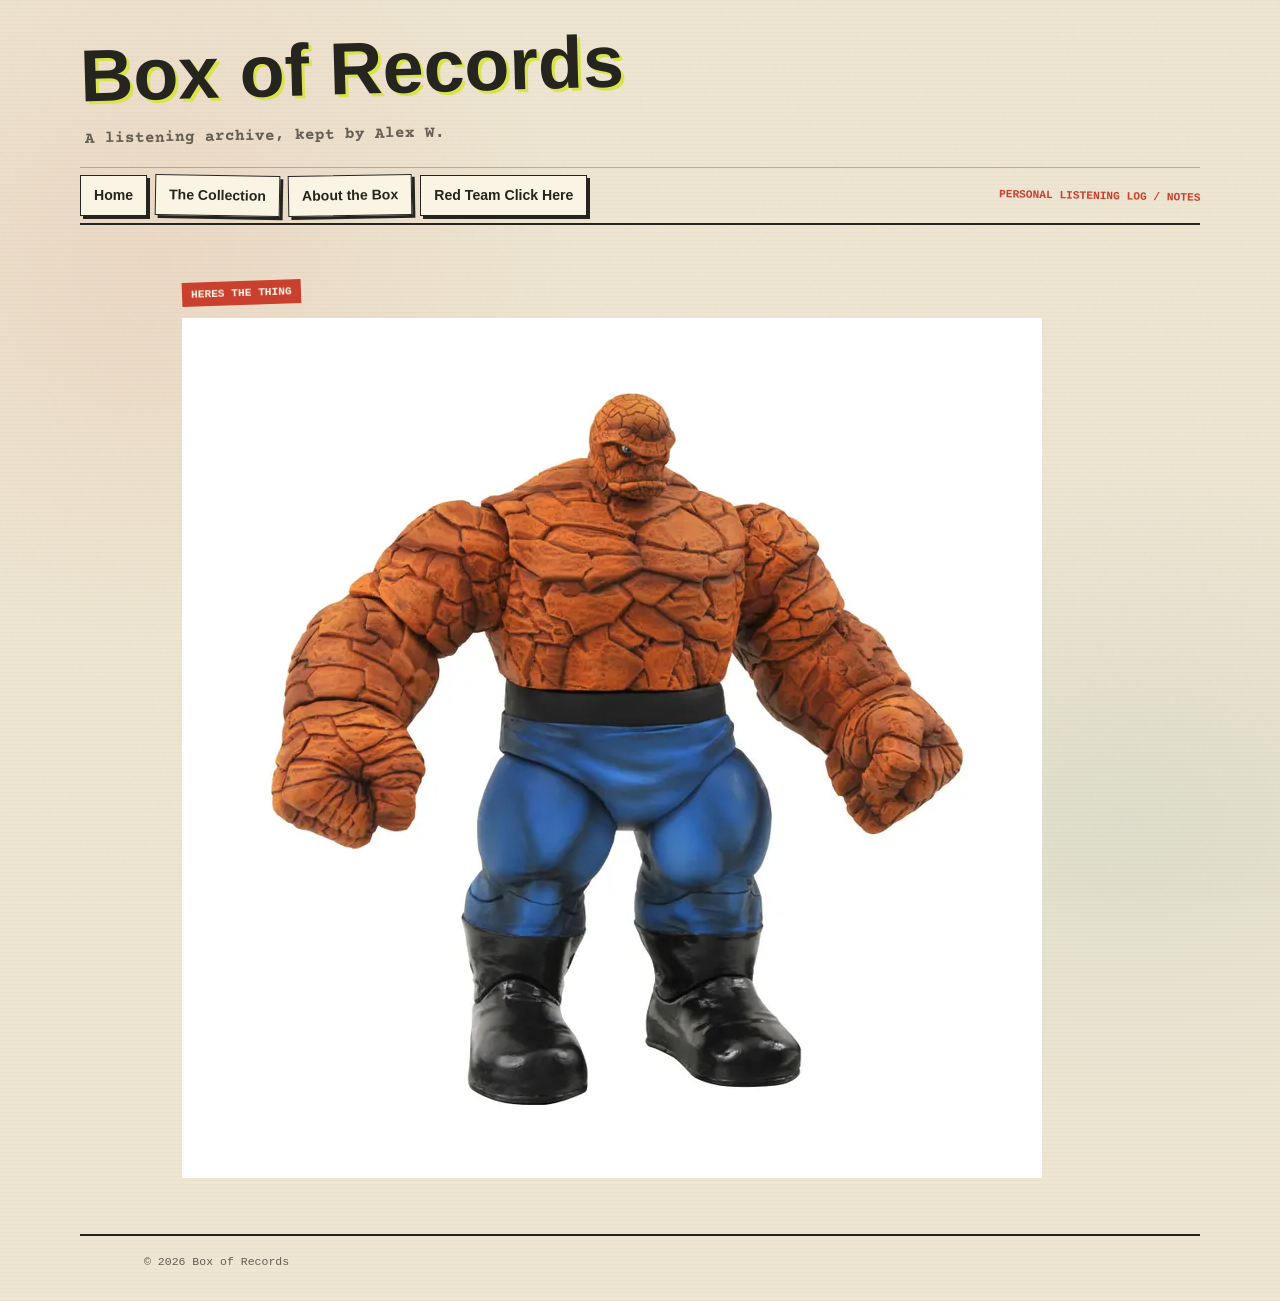
<file: about.html>
<!DOCTYPE html>
<html lang="en">
    <head>
        <meta charset="UTF-8">
        <meta name="viewport" content="width=device-width, initial-scale=1.0">
        <title>About the Box | Box of Records</title>
        <link rel="stylesheet" href="css/styles.css">
    </head>
    <body>
        <header>
            <h1>Box of Records</h1>
            <p>A listening archive, kept by Alex W.</p>
            <nav>
                <a href="index.html">Home</a>
                <a href="crate.html">The Collection</a>
                <a href="about.html">About the Box</a>
                <a href="opsec.html">Red Team Click Here</a>
                <span class="note1">PERSONAL LISTENING LOG / NOTES</span>
            </nav>
        </header>

        <main class="not-found">
            <h1 class="error-label">HERES THE THING</h1>
            <img class="img" src="img/the-thing.webp" alt="The Thing">
        </main>

        <footer>
            <p>&copy; 2026 Box of Records</p>
        </footer>
    </body>
</html>
</file>
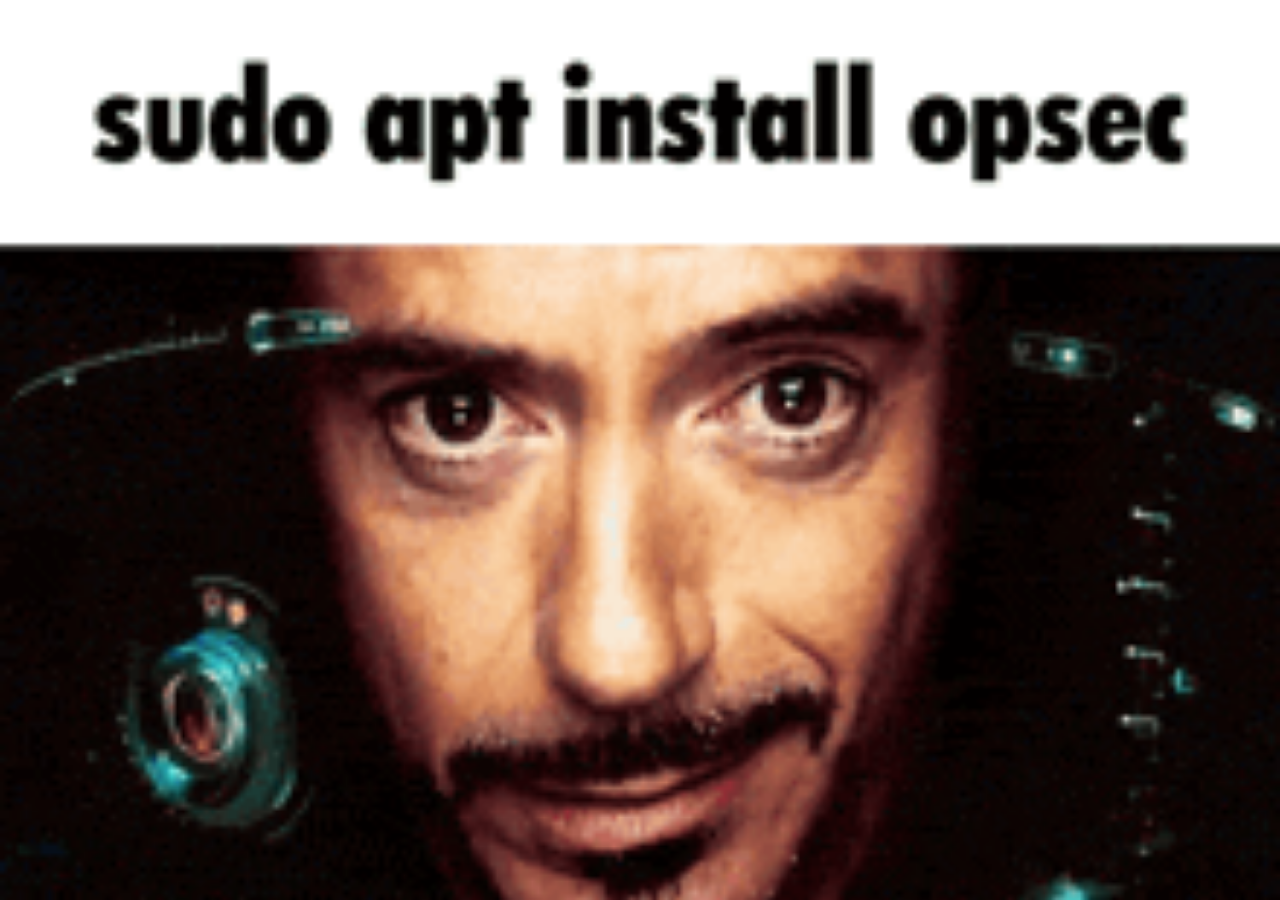
<file: opsec.html>
<!DOCTYPE html>
<html lang="en">
    <head>
        <meta charset="UTF-8">
        <meta name="viewport" content="width=device-width, initial-scale=1.0">
        <title>Opsec | Box of Records</title>
        <link rel="stylesheet" href="css/styles.css">
    </head>
    <body>
        <img class="meme" src="img/linux-opsec.gif" alt="opsec meme">
    </body>
</html>
</file>
<file: css/styles.css>
@import url("https://fonts.googleapis.com/css2?family=Courier+Prime:wght@400;700&display=swap");

:root {
	color-scheme: light;
	--ink: #25241f;
	--muted-ink: #645e53;
	--paper: #eee6d2;
	--paper-light: #faf4e5;
	--red: #c9402f;
	--acid: #d8e44d;
	--blue: #438f91;
	--rule: rgba(37, 36, 31, 0.28);
	--display: "Bricolage Grotesque", "Arial Black", sans-serif;
	--hand: "Courier Prime", "Courier New", monospace;
	--type: "Space Mono", "Courier New", monospace;
}

@import url("https://fonts.googleapis.com/css2?family=Bricolage+Grotesque:opsz,wght@12..96,500;12..96,600;12..96,700;12..96,800&family=Space+Mono:wght@400;700&display=swap");

* {
	box-sizing: border-box;
}

html {
	scroll-behavior: smooth;
}

body {
	position: relative;
	isolation: isolate;
	margin: 0;
	color: var(--ink);
	background-color: var(--paper);
	background-image:
		radial-gradient(ellipse at 12% 20%, rgba(201, 64, 47, 0.08), transparent 27rem),
		radial-gradient(ellipse at 88% 63%, rgba(67, 143, 145, 0.09), transparent 31rem),
		repeating-linear-gradient(0deg, rgba(73, 59, 35, 0.025) 0 1px, transparent 1px 4px);
	font-family: var(--type);
	font-size: 14px;
	line-height: 1.65;
}

body::before {
	position: fixed;
	z-index: -1;
	inset: 0;
	background-image: url("data:image/svg+xml,%3Csvg viewBox='0 0 180 180' xmlns='http://www.w3.org/2000/svg'%3E%3Cfilter id='n'%3E%3CfeTurbulence type='fractalNoise' baseFrequency='.92' numOctaves='3' stitchTiles='stitch'/%3E%3C/filter%3E%3Crect width='100%25' height='100%25' filter='url(%23n)' opacity='.14'/%3E%3C/svg%3E");
	content: "";
	opacity: 0.2;
	pointer-events: none;
}

a {
	color: inherit;
}

header,
main,
footer {
	width: min(1120px, calc(100% - 48px));
	margin-inline: auto;
}

header {
	padding-top: 34px;
	border-bottom: 2px solid var(--ink);
}

header > h1 {
	display: inline-block;
	margin: 0;
	font-family: var(--display);
	font-size: clamp(2.3rem, 6vw, 4.6rem);
	font-weight: 800;
	line-height: 0.95;
	letter-spacing: 0;
	transform: rotate(-1.6deg);
	text-shadow: 3px 3px 0 var(--acid);
}

header > p {
	margin: 12px 0 25px 5px;
	color: var(--muted-ink);
	font-family: var(--hand);
	font-size: 1rem;
	font-weight: 700;
	transform: rotate(-1deg);
}

nav {
	display: flex;
	align-items: center;
	gap: 8px;
	min-height: 56px;
	border-top: 1px solid var(--rule);
}

nav a,
main > section > p:last-child a {
	position: relative;
	display: inline-block;
	padding: 8px 13px;
	border: 1.5px solid var(--ink);
	background: var(--paper-light);
	box-shadow: 3px 3px 0 var(--ink);
	font-family: var(--display);
	font-size: 0.88rem;
	font-weight: 700;
	text-decoration: none;
	transition: transform 160ms ease, box-shadow 160ms ease, background-color 160ms ease;
}

nav a:nth-child(2) {
	transform: rotate(1deg);
}

nav a:nth-child(3) {
	transform: rotate(-1deg);
}

.meme {
	position: fixed;
	inset: 0;
	width: 100vw;
	height: 100vh;
	max-width: none;
	margin: 0;
	object-fit: cover;
	object-position: center top;
}

nav a:hover,
nav a:focus-visible,
main > section > p:last-child a:hover,
main > section > p:last-child a:focus-visible {
	background: var(--acid);
	box-shadow: 1px 1px 0 var(--ink);
	transform: translate(2px, 2px) rotate(-1deg);
}

nav a:focus-visible,
a:focus-visible {
	outline: 3px dashed var(--red);
	outline-offset: 4px;
}

.note1 {
	margin-left: auto;
	color: var(--red);
	font-size: 0.7rem;
	font-weight: 700;
	letter-spacing: 0;
	transform: rotate(1deg);
}

main {
	padding-bottom: 40px;
}

.hero {
	display: grid;
	grid-template-columns: 1.1fr 0.9fr;
	align-items: center;
	gap: clamp(30px, 7vw, 90px);
	min-height: 480px;
	padding: 0 5% 70px;
	border-bottom: 2px solid var(--ink);
}

.hero-copy {
	position: relative;
	top: 28px;
	z-index: 1;
}

.hero-copy::before {
	position: absolute;
	z-index: -1;
	top: 15%;
	left: -7%;
	width: 78%;
	height: 72%;
	background: var(--acid);
	clip-path: polygon(4% 10%, 96% 0, 100% 88%, 0 100%);
	content: "";
	opacity: 0.76;
	transform: rotate(-3deg);
}

.hero-title {
	margin: 0;
	font-family: var(--display);
	font-size: clamp(3rem, 7vw, 6.6rem);
	font-weight: 800;
	line-height: 0.88;
	letter-spacing: 0;
	text-transform: uppercase;
	transform: rotate(-2deg);
}

.hero-title span {
	position: relative;
	display: inline-block;
	color: var(--red);
	font-family: var(--hand);
	font-size: 1.0em;
	font-weight: 800;
	text-transform: none;
	transform: rotate(2deg);
}

.hero.crate-hero {
	grid-template-columns: 1fr;
	min-height: 0;
	padding: 28px 5% 32px;
}

.crate-hero .hero-copy {
	top: 0;
}

.crate-hero .hero-title {
	font-size: clamp(1.4rem, 6vw, 4.5rem);
	white-space: nowrap;
}

.crate-hero .hero-intro {
	margin-top: 14px;
}

.crate-section {
	padding: 28px 5% 65px;
	border-bottom: 2px solid var(--ink);
}

.hero-intro {
	max-width: 390px;
	margin: 28px 0 0 8px;
	color: var(--muted-ink);
	font-size: 0.9rem;
}

.hero-crate {
	position: relative;
	display: block;
	grid-column: 2;
	grid-row: 1;
	align-self: stretch;
	width: 100%;
	min-height: 410px;
	justify-self: stretch;
	margin-top: 0;
	background: radial-gradient(ellipse at center, rgba(255, 249, 226, 0.8), transparent 70%);
	color: inherit;
	text-decoration: none;
}

.hero-crate:focus-visible {
	outline: 3px dashed var(--red);
	outline-offset: 4px;
}

.hero-crate canvas {
	display: block;
	width: 100%;
	height: 100%;
}

.scene-fallback {
	display: none;
	position: absolute;
	inset: 40% 8% auto;
	margin: 0;
	color: var(--muted-ink);
	font-size: 0.8rem;
	text-align: center;
}

.hero-crate[data-error="true"] .scene-fallback {
	display: block;
}

@media (min-width: 900px) {
	.hero-crate {
		--simulation-extra-width: clamp(120px, 12vw, 180px);
		width: calc(100% + var(--simulation-extra-width));
		margin-left: calc(var(--simulation-extra-width) / -2);
	}
}

#top-three,
#recent-additions {
	padding: 75px 5% 65px;
	border-bottom: 2px solid var(--ink);
}

#top-three > p:first-child,
#recent-additions > p:first-child,
#crate > p:first-child {
	display: inline-block;
	margin: 0 0 10px;
	padding: 3px 9px;
	background: var(--red);
	color: var(--paper-light);
	font-size: 0.69rem;
	font-weight: 700;
	transform: rotate(-2deg);
}

#recent-additions > p:first-child {
	background: var(--blue);
}

#top-three > h2,
#recent-additions > h2 {
	margin: 0;
	font-family: var(--display);
	font-size: clamp(2.2rem, 5vw, 4.1rem);
	font-weight: 800;
	line-height: 1;
	letter-spacing: 0;
}

#top-three > h2 + p {
	margin: 13px 0 34px;
	color: var(--muted-ink);
}

#top-three ol,
#recent-additions ol,
#crate ol,
.crate-section ol {
	display: grid;
	grid-template-columns: repeat(3, minmax(0, 1fr));
	gap: 18px;
	margin: 0;
	padding: 0;
	list-style: none;
}

#recent-additions ol {
	grid-template-columns: repeat(2, minmax(0, 1fr));
	margin-top: 34px;
}

#top-three li,
#recent-additions li,
#crate li,
.crate-section li {
	min-width: 0;
}

#top-three article,
#recent-additions article,
#crate .crate-item,
.crate-section .crate-item {
	position: relative;
	--card-tilt: 0deg;
	height: 100%;
	min-height: 220px;
	padding: 24px 21px;
	border: 1.5px solid var(--ink);
	background: rgba(250, 244, 229, 0.78);
	box-shadow: 5px 5px 0 var(--ink);
	transform: rotate(var(--card-tilt));
	transition: transform 200ms ease, box-shadow 200ms ease, background-color 200ms ease;
}

#top-three li:nth-child(2) article,
#recent-additions li:nth-child(2) article,
#crate li:nth-child(2) .crate-item,
.crate-section li:nth-child(2) .crate-item {
	--card-tilt: 1deg;
}

#top-three li:nth-child(3) article {
	--card-tilt: -1deg;
}

#crate li:nth-child(3) .crate-item,
.crate-section li:nth-child(3) .crate-item {
	--card-tilt: -1deg;
}

#top-three article:hover,
#top-three article:focus-within,
#recent-additions article:hover,
#recent-additions article:focus-within,
#crate .crate-item:hover,
#crate .crate-item:focus-within,
.crate-section .crate-item:hover,
.crate-section .crate-item:focus-within {
	background: #fff9e9;
	box-shadow: 8px 9px 0 var(--red);
	transform: translateY(-5px) rotate(0);
}

.album-cover {
	display: block;
	width: 100%;
	height: auto;
	margin: 0 0 12px;
	border-radius: 3px;
}

.album-title {
	margin: 0 0 10px;
	font-family: var(--display);
	font-size: 1.35rem;
	font-weight: 800;
	line-height: 1.12;
}

.note2 {
	display: inline-grid;
	width: 30px;
	height: 30px;
	place-items: center;
	margin-right: 4px;
	border-radius: 50%;
	background: var(--acid);
	font-family: var(--type);
	font-size: 0.68rem;
	vertical-align: 3px;
}

.album-artist {
	margin: 0 0 16px;
	color: var(--red);
	font-size: 0.76rem;
	font-weight: 700;
}

.album-description {
	margin: 0;
	color: var(--ink);
	font-size: 0.82rem;
	line-height: 1.7;
}

main > section > p:last-child {
	margin: 31px 0 0;
}

main > section > p:last-child a {
	background: var(--acid);
}

footer {
	padding: 16px 5% 30px;
	color: var(--muted-ink);
	font-size: 0.72rem;
}

footer p {
	margin: 0;
}

.not-found {
	display: grid;
	align-content: center;
	justify-items: start;
	min-height: 460px;
	padding: 56px 8%;
	border-bottom: 2px solid var(--ink);
}

.error-label {
	margin: 0 0 12px;
	padding: 3px 9px;
	background: var(--red);
	color: var(--paper-light);
	font-size: 0.7rem;
	font-weight: 700;
	transform: rotate(-2deg);
}

.error-code {
	margin: 0;
	color: var(--red);
	font-family: var(--display);
	font-size: 96px;
	font-weight: 800;
	line-height: 0.9;
	text-shadow: 4px 4px 0 var(--acid);
	transform: rotate(-2deg);
}

.error-heading {
	margin: 18px 0 8px;
	font-family: var(--display);
	font-size: 2rem;
	line-height: 1.1;
}

.error-message {
	max-width: 38ch;
	margin: 0 0 24px;
	color: var(--muted-ink);
}

.error-return {
	display: inline-block;
	padding: 9px 13px;
	border: 1.5px solid var(--ink);
	background: var(--acid);
	box-shadow: 3px 3px 0 var(--ink);
	font-family: var(--display);
	font-size: 0.88rem;
	font-weight: 700;
	text-decoration: none;
	transition: transform 160ms ease, box-shadow 160ms ease;
}

.error-return:hover,
.error-return:focus-visible {
	box-shadow: 1px 1px 0 var(--ink);
	transform: translate(2px, 2px) rotate(-1deg);
}

@media (max-width: 720px) {
	header,
	main,
	footer {
		width: min(100% - 32px, 560px);
	}

	header {
		padding-top: 25px;
	}

	nav {
		flex-wrap: wrap;
		gap: 9px 7px;
		padding: 12px 0;
	}

	nav a {
		padding: 7px 9px;
		font-size: 0.78rem;
	}

	.note1 {
		flex-basis: 100%;
		margin: 3px 0 0;
	}

	.hero {
		grid-template-columns: 1fr;
		gap: 15px;
		padding: 55px 3% 48px;
	}

	.hero.crate-hero {
		padding: 22px 3% 24px;
	}

	.hero-copy {
		top: 0;
	}

	.hero-title {
		font-size: clamp(3rem, 14vw, 5rem);
	}

	#crate ol,
	.crate-section ol {
		grid-template-columns: 1fr;
	}

	.hero-crate {
		grid-column: auto;
		grid-row: auto;
		width: calc(100% + 24px);
		height: 340px;
		min-height: 0;
		margin-inline: -12px;
		justify-self: center;
	}

	#top-three,
	#recent-additions {
		padding: 55px 3% 48px;
	}

	.crate-section {
		padding: 22px 3% 48px;
	}

	.not-found {
		min-height: 390px;
		padding: 48px 3%;
	}

	.error-code {
		font-size: 72px;
	}

	.error-heading {
		font-size: 1.6rem;
	}

	#top-three ol {
		grid-template-columns: 1fr;
		gap: 16px;
	}

	#recent-additions ol {
		grid-template-columns: 1fr;
	}

	#top-three article,
	#recent-additions article {
		min-height: 0;
	}
}

@media (prefers-reduced-motion: reduce) {
	*,
	*::before,
	*::after {
		scroll-behavior: auto !important;
		transition-duration: 0.01ms !important;
		animation-duration: 0.01ms !important;
		animation-iteration-count: 1 !important;
	}
}
</file>
